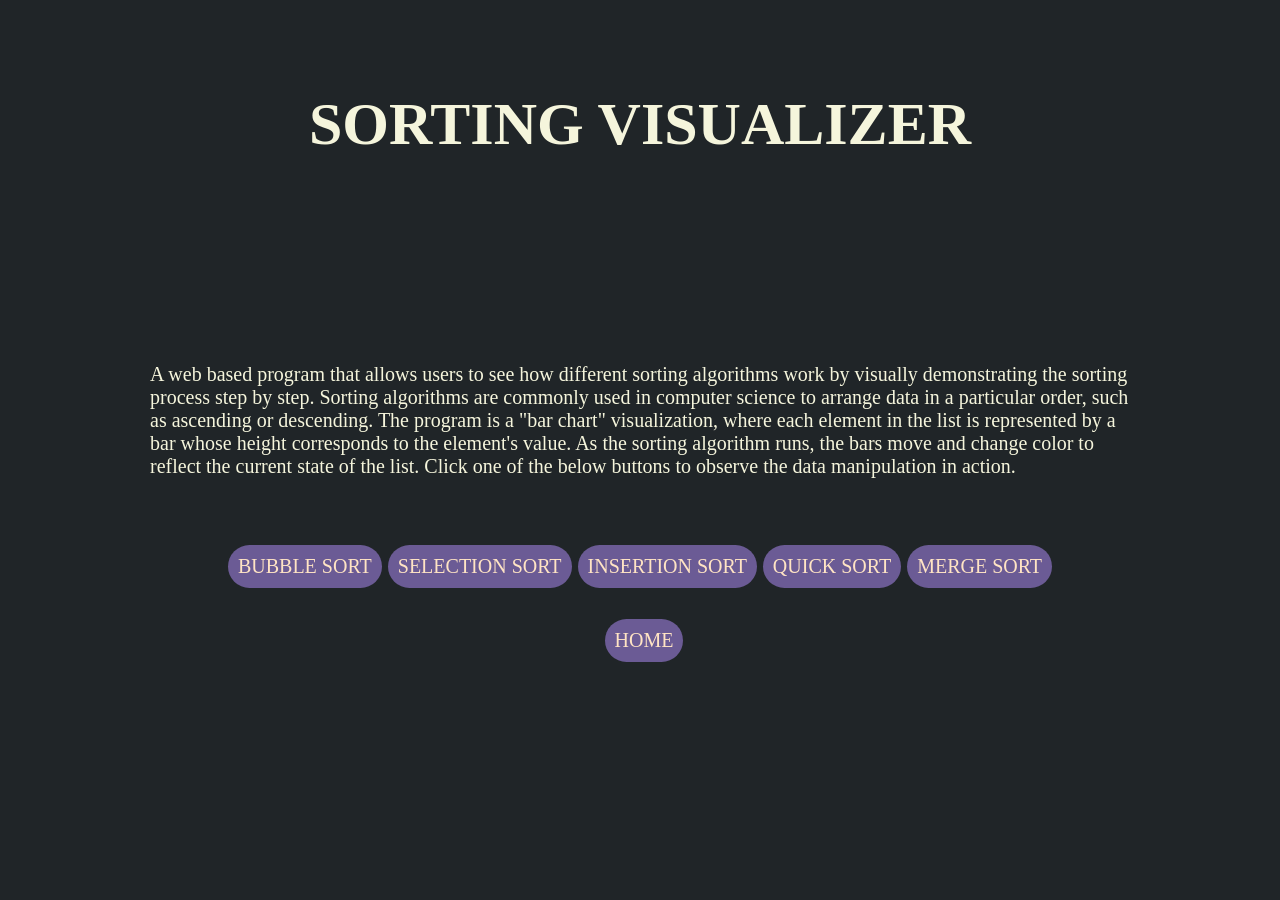
<file: sort/index.html>
<!DOCTYPE html>
<html lang="en">

<head>
    <meta charset="UTF-8">
    <meta http-equiv="X-UA-Compatible" content="IE=edge">
    <meta name="viewport" content="width=device-width, initial-scale=1.0">
    <link rel="stylesheet" href="style.css" />
    <title>DSAProject</title>
</head>

<body>
    <h2>SORTING VISUALIZER</h2>
    <br>
    <div>
        <div class="description">
            A web based program that allows users to see how different sorting algorithms work by visually demonstrating the sorting process step by step.
            Sorting algorithms are commonly used in computer science to arrange data in a particular order, such as ascending or descending.
            The program is a "bar chart" visualization, where each element in the list is represented by a bar whose height corresponds to the element's value. 
            As the sorting algorithm runs, the bars move and change color to reflect the current state of the list.
            Click one of the below buttons to observe the data manipulation in action.
        </div>
        <div class="select">
        <button class="btn" onclick="lead(1)">BUBBLE SORT</button>
        <button class="btn" onclick="lead(3)">SELECTION SORT</button>
        <button class="btn" onclick="lead(2)">INSERTION SORT</button>
        <button class="btn" onclick="lead(4)">QUICK SORT</button>
        <button class="btn" onclick="lead(5)">MERGE SORT</button>
        <!-- <button class="btn" onclick="lead(8)">SHELL SORT</button>
        <button class="btn" onclick="lead(6)">HEAP SORT</button>
        <button class="btn" onclick="lead(7)">RADIX SORT</button> -->
    </div>  
        <div class="home">
        <button class= "btn" onclick="lead(9)">HOME</button>
        </div>
    </div>

    <script src="script.js"></script>
</body>

</html>
</file>
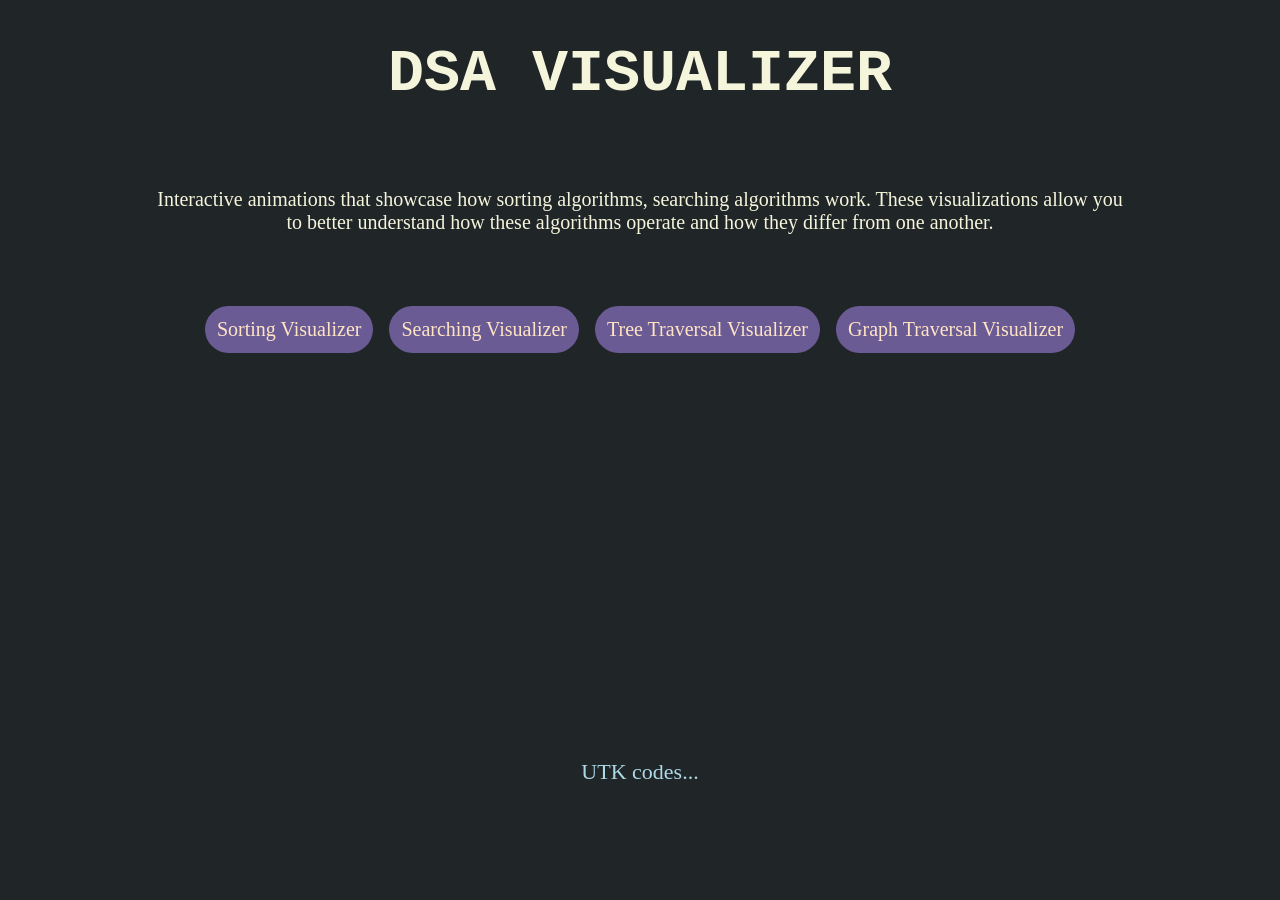
<file: main.html>
<!DOCTYPE html>
<html lang="en">
<head>
    <meta charset="UTF-8">
    <meta http-equiv="X-UA-Compatible" content="IE=edge">
    <meta name="viewport" content="width=device-width, initial-scale=1.0">
    <link rel="stylesheet" href="main.css">
    <title>DSAProject</title>
</head>
<body>
    <h1>DSA VISUALIZER</h1>

    <div class="description">
        Interactive animations that showcase how sorting algorithms, searching algorithms work. These visualizations allow you to better understand how these algorithms operate and how they differ from one another.
    </div>
    <div class="buttonclass">
        <a href="sort/index.html"><button class="button">Sorting Visualizer</button></a>
        <a href="search/searchIndex.html"><button class="button">Searching Visualizer</button></a>
        <a href="tree/treeIndex.html"><button class="button">Tree Traversal Visualizer</button></a>
        <a href="graph/graphIndex.html"><button class="button">Graph Traversal Visualizer</button></a>
        
    </div>
    <p>
        UTK codes...
    </p> 

</body>
</html>
</file>
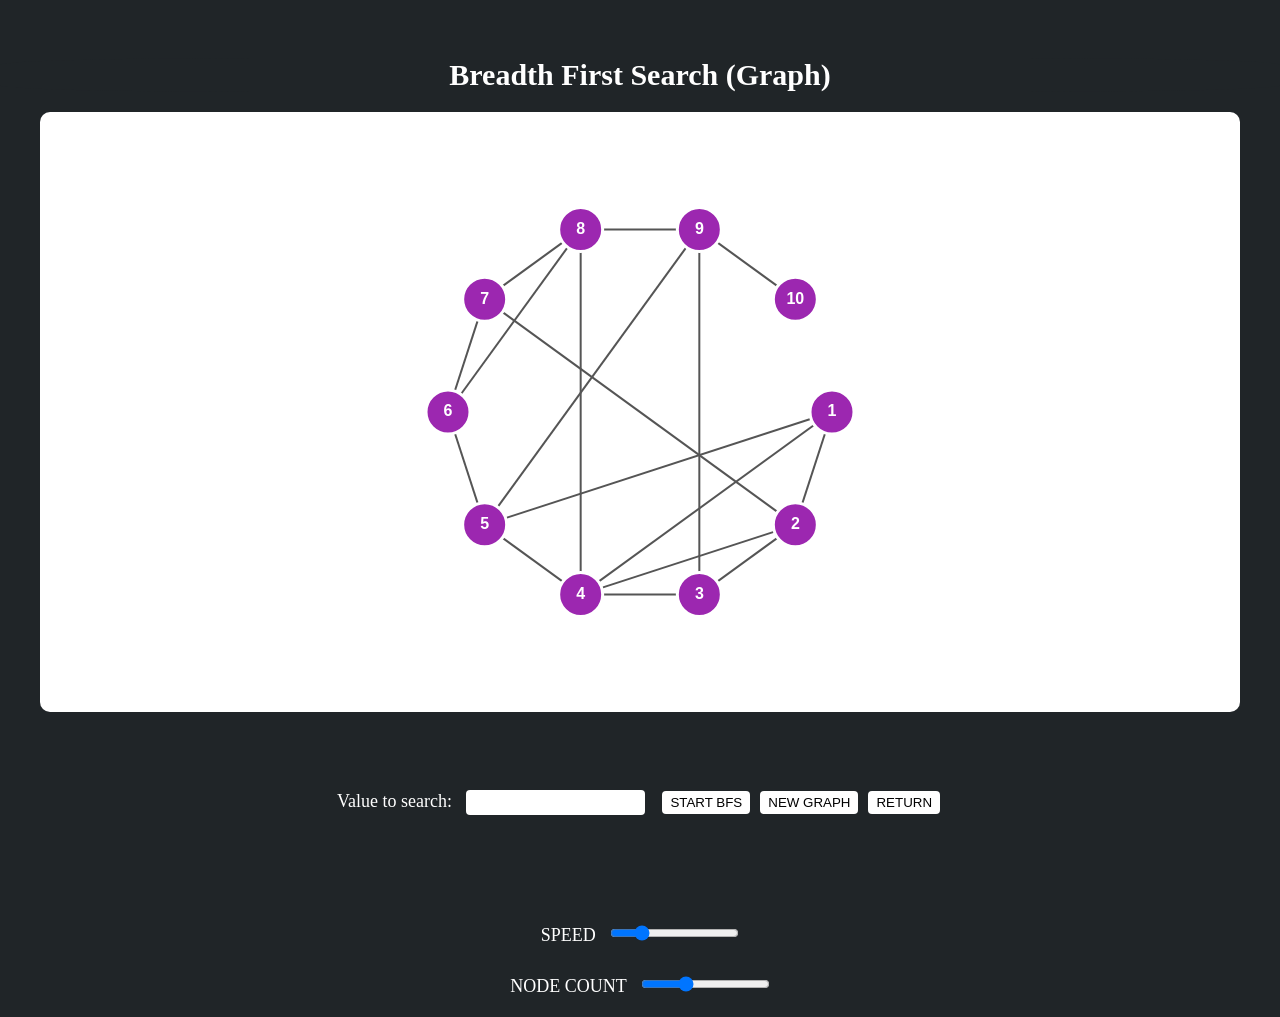
<file: graph/graphBfs.html>
<!DOCTYPE html>
<html lang="en">
<head>
  <meta charset="UTF-8">
  <meta http-equiv="X-UA-Compatible" content="IE=edge">
  <meta name="viewport" content="width=device-width, initial-scale=1.0">
  <title>BFS Graph Traversal</title>
  <link rel="stylesheet" href="style.css">
</head>
<body>
  <br/>
  <h1 class="header">Breadth First Search (Graph)</h1>

  <canvas id="graphCanvas"></canvas>

  <br/><br/>
  <div class="controls">
     <label for="searchValue">
      Value to search:
     </label>
     <input type="number" id="searchValue" name="searchValue" />
     <input type="button" id="search_btn" value="START BFS"/>
     <input type="button" id="new_graph_btn" value="NEW GRAPH"/>
     <button class="return" onclick="location.href = 'graphIndex.html'">RETURN</button>
     <br/><br/>
     <div id="output_text"></div>
     <div id="traversal_order"></div>
  </div>

  <div class="col" id="speed">
    <span>SPEED
        <input id="speed_input" type="range" min="100" max="2000" step="100" value="500">
    </span>
  </div>

  <div class="col" id="nodeCountControl">
    <span>NODE COUNT
      <input id="node_count" type="range" min="5" max="20" step="1" value="10">
  </span>
  </div>

  <script src="graphBfs.js"></script>
</body>
</html>
</file>
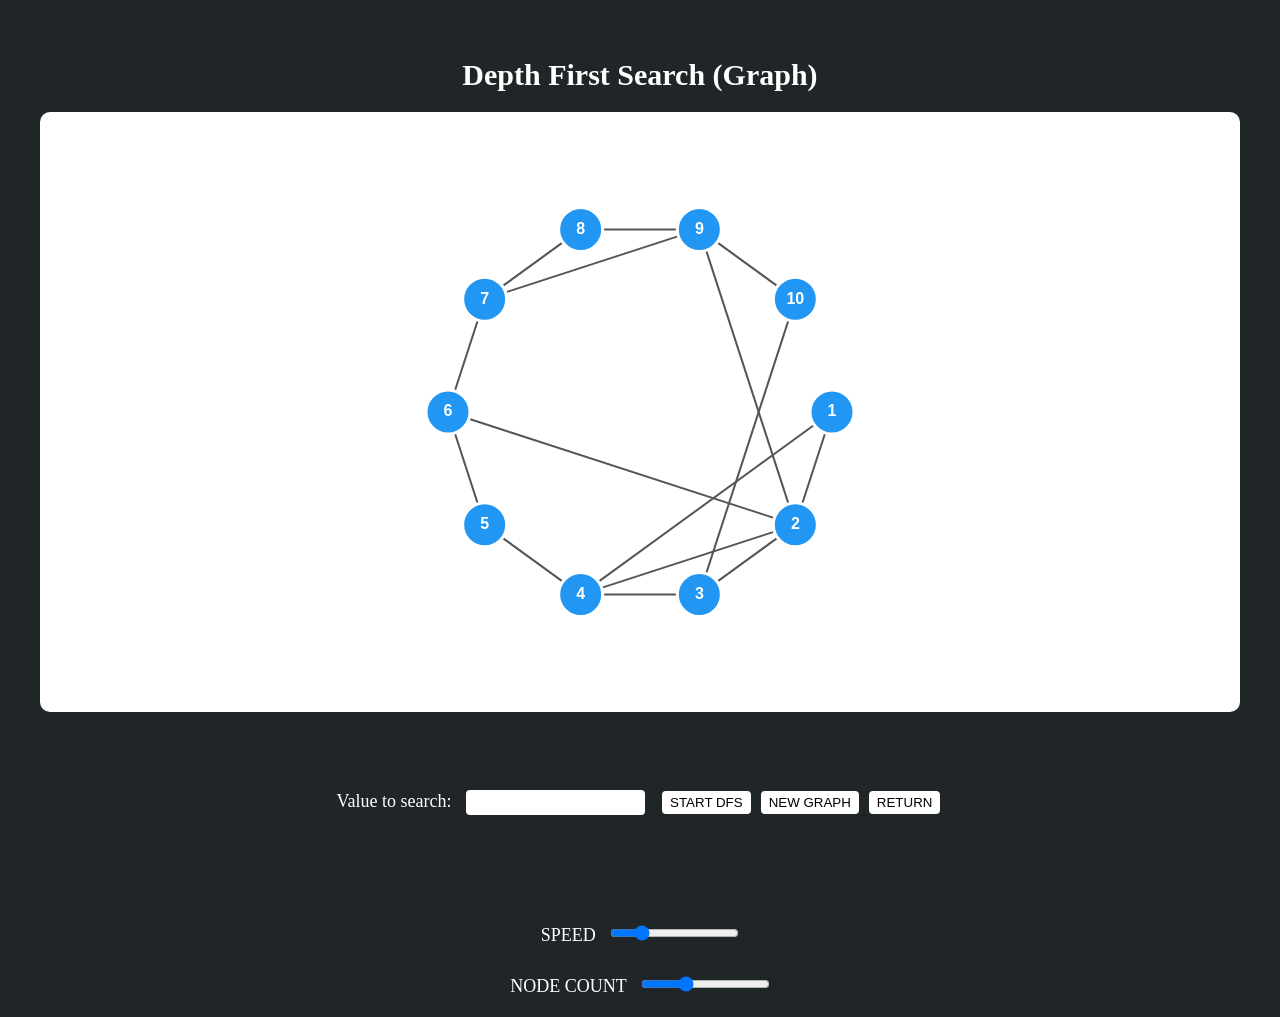
<file: graph/graphDfs.html>
<!DOCTYPE html>
<html lang="en">
<head>
  <meta charset="UTF-8">
  <meta http-equiv="X-UA-Compatible" content="IE=edge">
  <meta name="viewport" content="width=device-width, initial-scale=1.0">
  <title>DFS Graph Traversal</title>
  <link rel="stylesheet" href="style.css">
</head>
<body>
  <br/>
  <h1 class="header">Depth First Search (Graph)</h1>

  <canvas id="graphCanvas"></canvas>

  <br/><br/>
  <div class="controls">
     <label for="searchValue">
      Value to search:
     </label>
     <input type="number" id="searchValue" name="searchValue" />
     <input type="button" id="search_btn" value="START DFS"/>
     <input type="button" id="new_graph_btn" value="NEW GRAPH"/>
     <button class="return" onclick="location.href = 'graphIndex.html'">RETURN</button>
     <br/><br/>
     <div id="output_text"></div>
     <div id="traversal_order"></div>
  </div>

  <div class="col" id="speed">
    <span>SPEED
        <input id="speed_input" type="range" min="100" max="2000" step="100" value="500">
    </span>
  </div>

  <div class="col" id="nodeCountControl">
    <span>NODE COUNT
      <input id="node_count" type="range" min="5" max="20" step="1" value="10">
  </span>
  </div>

  <script src="graphDfs.js"></script>
</body>
</html>
</file>
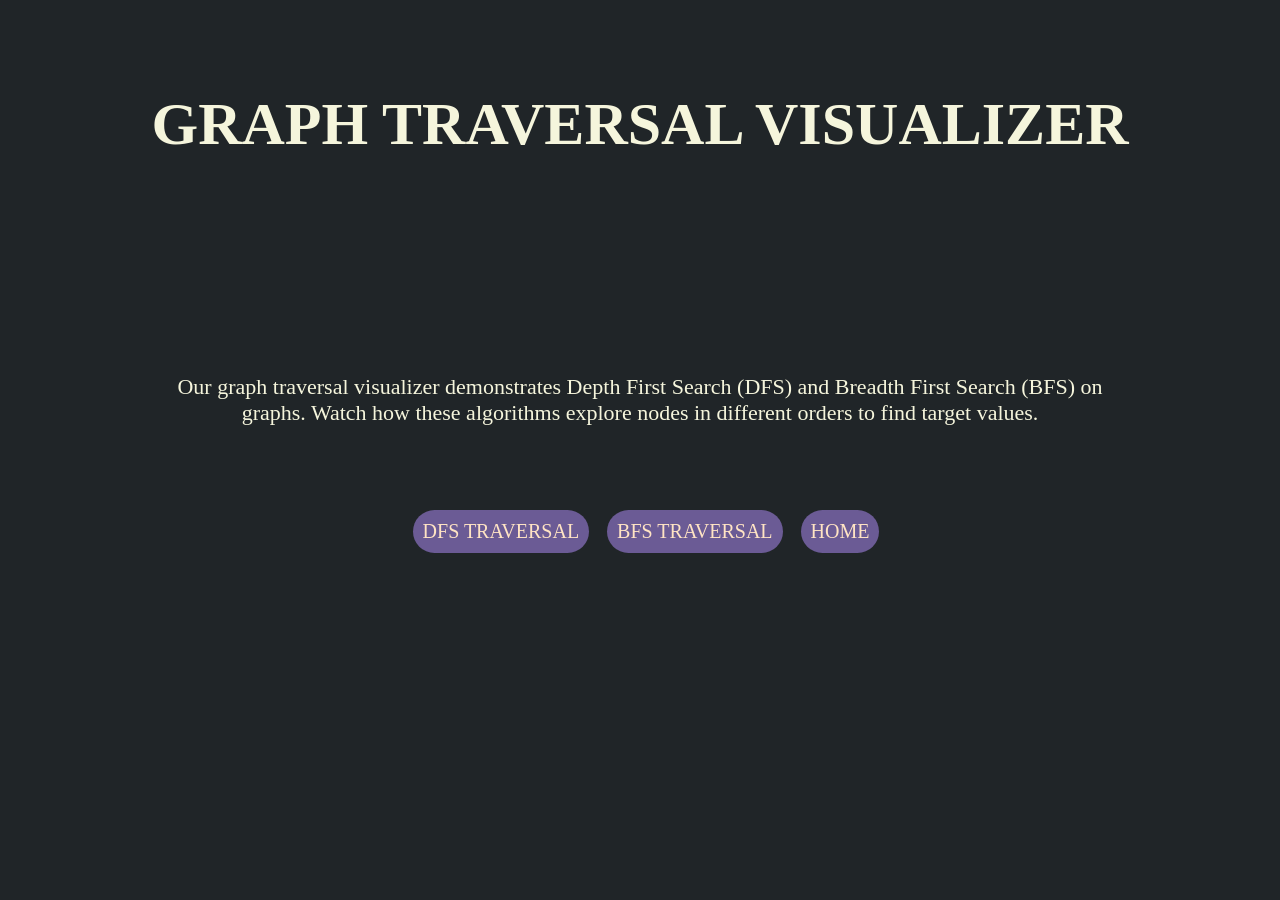
<file: graph/graphIndex.html>
<!DOCTYPE html>
<html lang="en">
<head>
    <meta charset="UTF-8">
    <meta http-equiv="X-UA-Compatible" content="IE=edge">
    <meta name="viewport" content="width=device-width, initial-scale=1.0">
    <link rel="stylesheet" href="index.css" />
    <title>Graph Traversal</title>
</head>
<body>
    <h2>GRAPH TRAVERSAL VISUALIZER</h2>
    <br>
    <div>
        <div class="description">
            <p> Our graph traversal visualizer demonstrates Depth First Search (DFS) and Breadth First Search (BFS) on graphs.
                Watch how these algorithms explore nodes in different orders to find target values.
            </p>
        </div>
        <div class="buttonclass">
            <button class="btn" onclick="lead(1)">DFS TRAVERSAL</button>
            <button class="btn" onclick="lead(2)">BFS TRAVERSAL</button>
            <button class="btn" onclick="lead(3)">   HOME   </button>
        </div>
    </div>

    <script src="graphScript.js"></script>
</body>
</html>
</file>
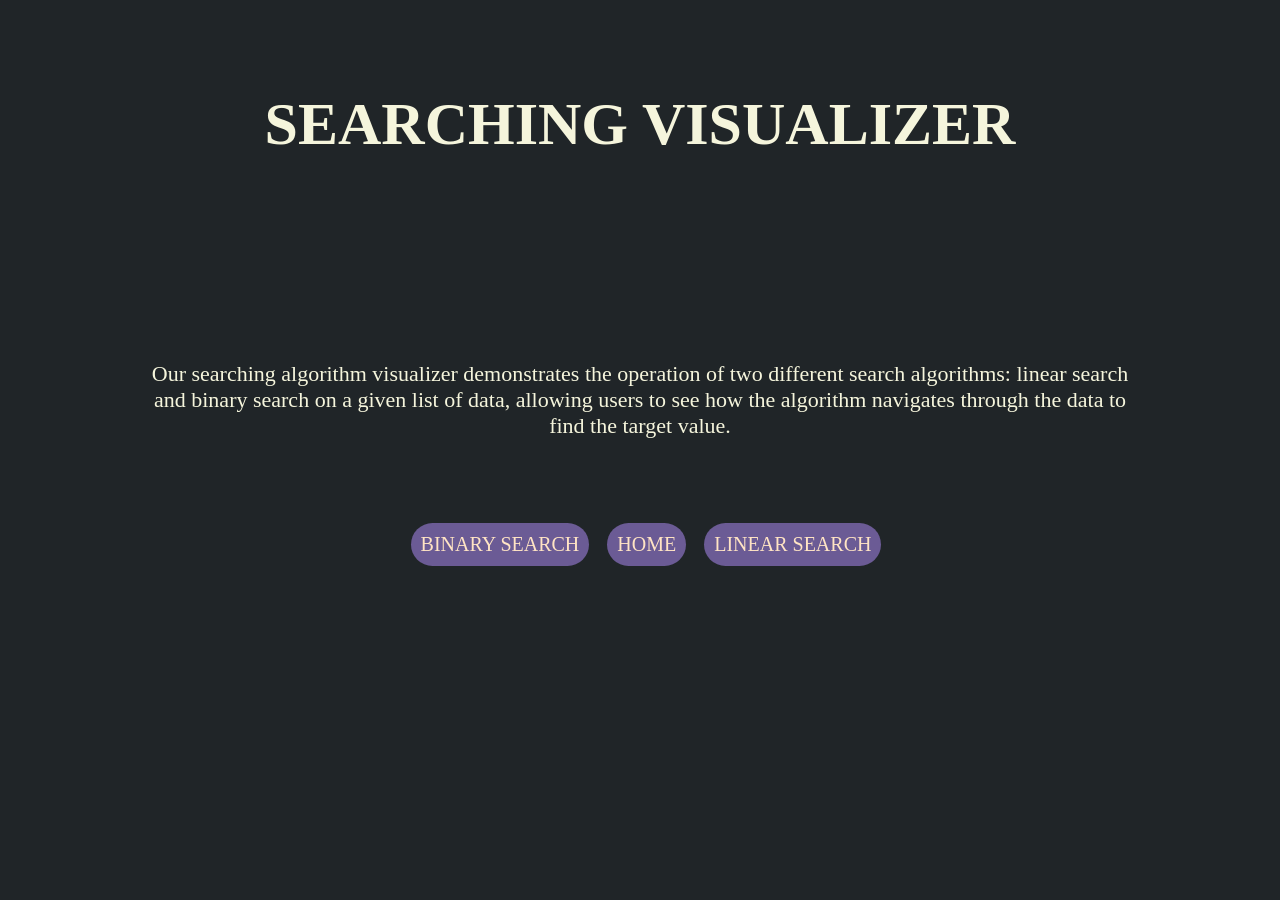
<file: search/searchIndex.html>
<!DOCTYPE html>
<html lang="en">

<head>
    <meta charset="UTF-8">
    <meta http-equiv="X-UA-Compatible" content="IE=edge">
    <meta name="viewport" content="width=device-width, initial-scale=1.0">
    <link rel="stylesheet" href="style.css" />
    <title>Search Algorithm</title>
</head>

<body>
    <h2>SEARCHING VISUALIZER</h2>
    <br>
    <div>
        <div class="description">
            <p> Our searching algorithm visualizer demonstrates the operation of two different search algorithms: linear search and binary search on a given list of data, allowing users to see how the algorithm navigates through the data to find the target value. 
            </p>
        </div>
        <div class="buttonclass">
            <button class="btn" onclick="lead(1)">BINARY SEARCH</button>
            <button class="btn" onclick="lead(3)">   HOME   </button>
            <button class="btn" onclick="lead(2)">LINEAR SEARCH</button>

        </div>
        
    </div>

    <script src="searchScript.js"></script>
</body>

</html>
</file>
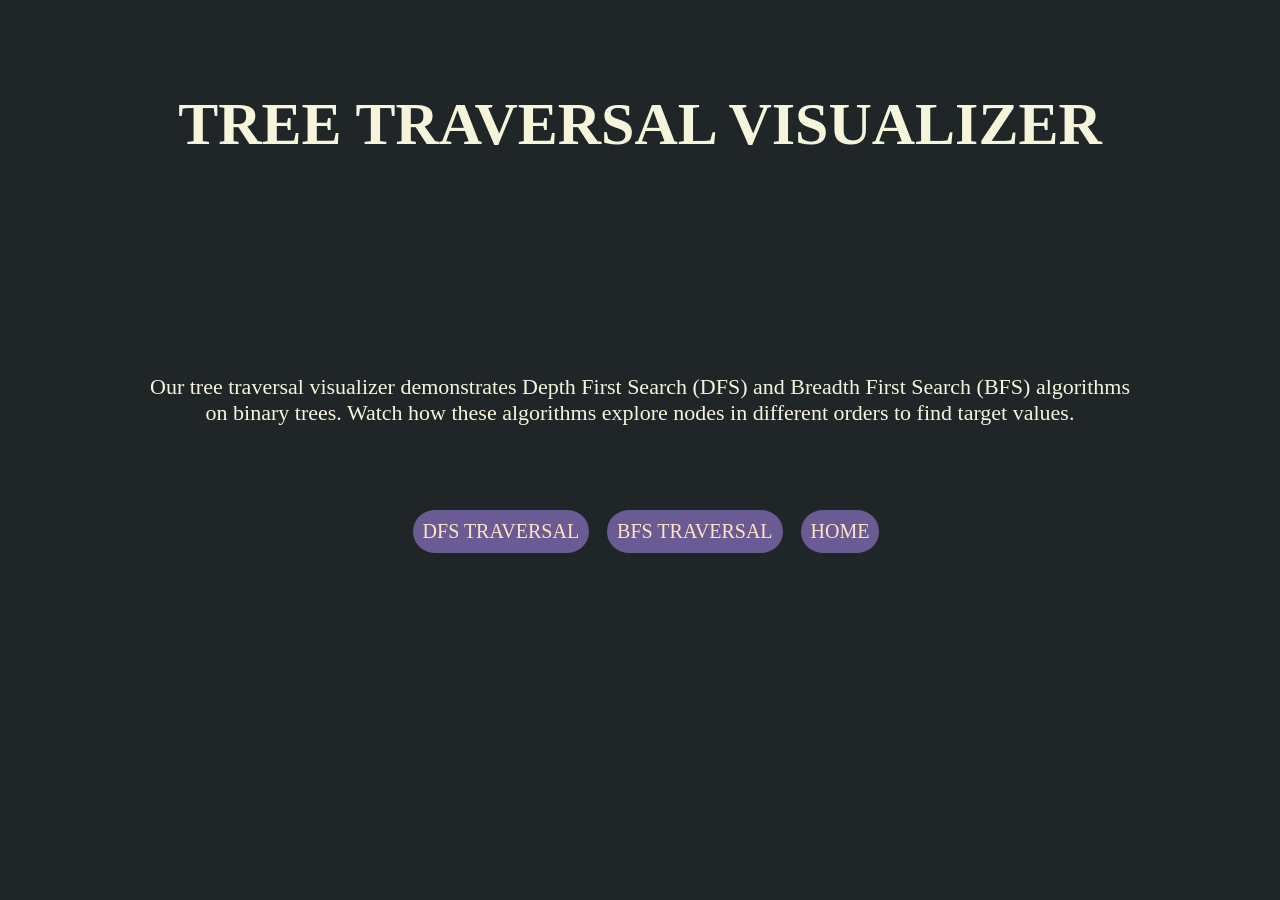
<file: tree/treeIndex.html>
<!DOCTYPE html>
<html lang="en">

<head>
    <meta charset="UTF-8">
    <meta http-equiv="X-UA-Compatible" content="IE=edge">
    <meta name="viewport" content="width=device-width, initial-scale=1.0">
    <link rel="stylesheet" href="style.css" />
    <title>Tree Traversal</title>
</head>

<body>
    <h2>TREE TRAVERSAL VISUALIZER</h2>
    <br>
    <div>
        <div class="description">
            <p> Our tree traversal visualizer demonstrates Depth First Search (DFS) and Breadth First Search (BFS) algorithms on binary trees. 
                Watch how these algorithms explore nodes in different orders to find target values. 
            </p>
        </div>
        <div class="buttonclass">
            <button class="btn" onclick="lead(1)">DFS TRAVERSAL</button>
            <button class="btn" onclick="lead(2)">BFS TRAVERSAL</button>
            <button class="btn" onclick="lead(3)">   HOME   </button>
        </div>
        
    </div>

    <script src="treeScript.js"></script>
</body>

</html>
</file>
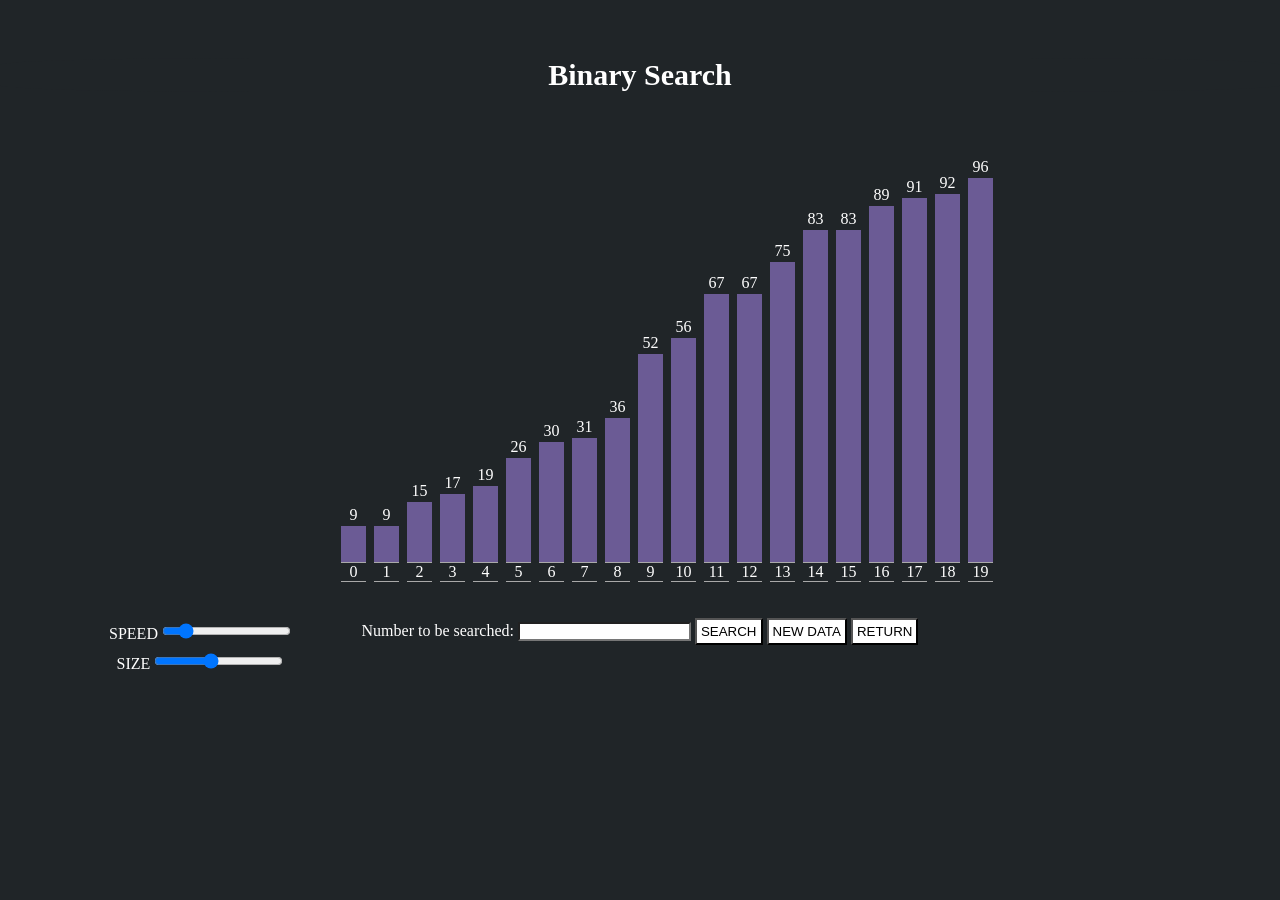
<file: search/binarySearch/binarySearch.html>
<!DOCTYPE html>
<html lang="en">
<head>
  <meta charset="UTF-8">
  <meta http-equiv="X-UA-Compatible" content="IE=edge">
  <meta name="viewport" content="width=device-width, initial-scale=1.0">
  <title>Binary Search</title>
  <link rel="stylesheet" href="style.css">
</head>
<body>
  <br/>
  <h1 class="header">Binary Search</h1>
  <div id="bar_container"></div>
  <div id="bar_pos_container"></div>
  <br/><br/>
  <div class="textClass" style="text-align:center">
     <label for="fname">
      Number to be searched:
     </label>
     <input type="text" id="inputedData" name="inputedData" />
     <input type="button" id="search_btn" value="SEARCH"/>
     <input type="button" id="new_array_btn" value="NEW DATA"/>
     <button class="return" onclick ="location.href = '../searchIndex.html'">RETURN</button>
     <br/><br/>
     <div type="textOut" id="output_text"></div>
     <div type="textOut" id="output_text2"></div>
     <div type="textOut" id="data_text"></div>
  </div>
  <div class="col" id="input">
    <span id="speed">SPEED
        <input id="speed_input" type="range" min="20" max="300" stepDown=10 value=60>
    </span>
  </div>
  <div class="col" id="Asize">
    <span id="size">SIZE
      <input id="array_size" type="range" min="5" max="40" step=1 value=20>
  </span>
  </div>
  <script src="binarySearch.js"></script>
</body>
</html>
</file>
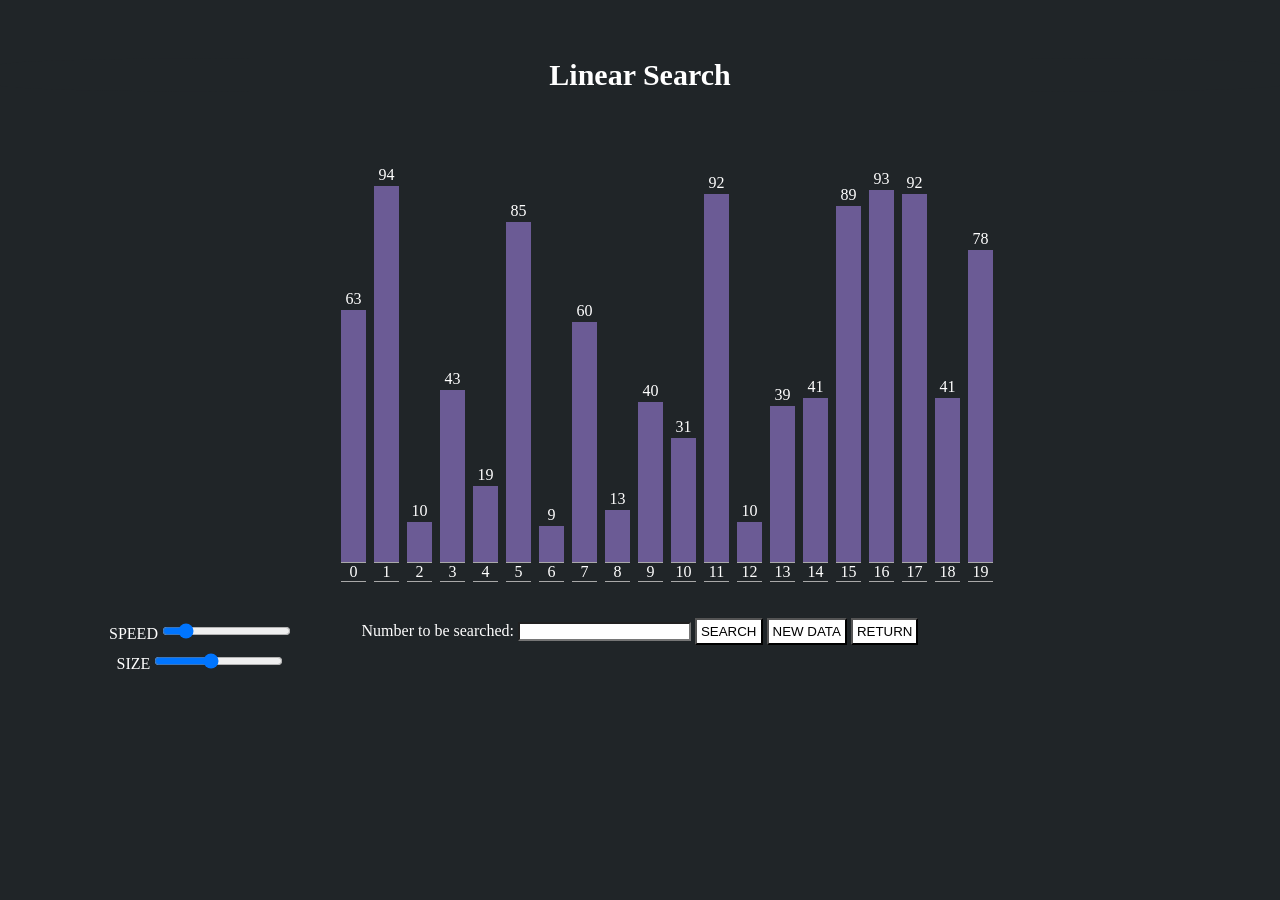
<file: search/linearSearch/linearSearch.html>
<!DOCTYPE html>
<html lang="en">
<head>
  <meta charset="UTF-8">
  <meta http-equiv="X-UA-Compatible" content="IE=edge">
  <meta name="viewport" content="width=device-width, initial-scale=1.0">
  <title>Linear Search</title>
  <link rel="stylesheet" href="style.css">
</head>
<body>
  <br/>
  <h1 class="header">Linear Search</h1>
  <div id="bar_container"></div>
  <div id="bar_pos_container"></div>
  <br/><br/>
  <div class="textClass" style="text-align:center">
     <label for="fname">
      Number to be searched:
     </label>
     <input type="text" id="inputedData" name="inputedData" />
     <input type="button" id="search_btn" value="SEARCH"/>
     <input type="button" id="new_array_btn" value="NEW DATA"/>
     <button class="return" onclick ="location.href = '../searchIndex.html'">RETURN</button>
     <br/><br/>
     <div type="textOut" id="output_text"></div>
     <div type="textOut" id="output_text2"></div>
     <div type="textOut" id="data_text"></div>
  </div>
  <div class="col" id="input">
    <span id="speed">SPEED
        <input id="speed_input" type="range" min="20" max="300" stepDown=10 value=60>
    </span>
  </div>
  <div class="col" id="Asize">
    <span id="size">SIZE
      <input id="array_size" type="range" min="5" max="40" step=1 value=20>
  </span>
  </div>
  <script src="linearSearch.js"></script>
</body>
</html>
</file>
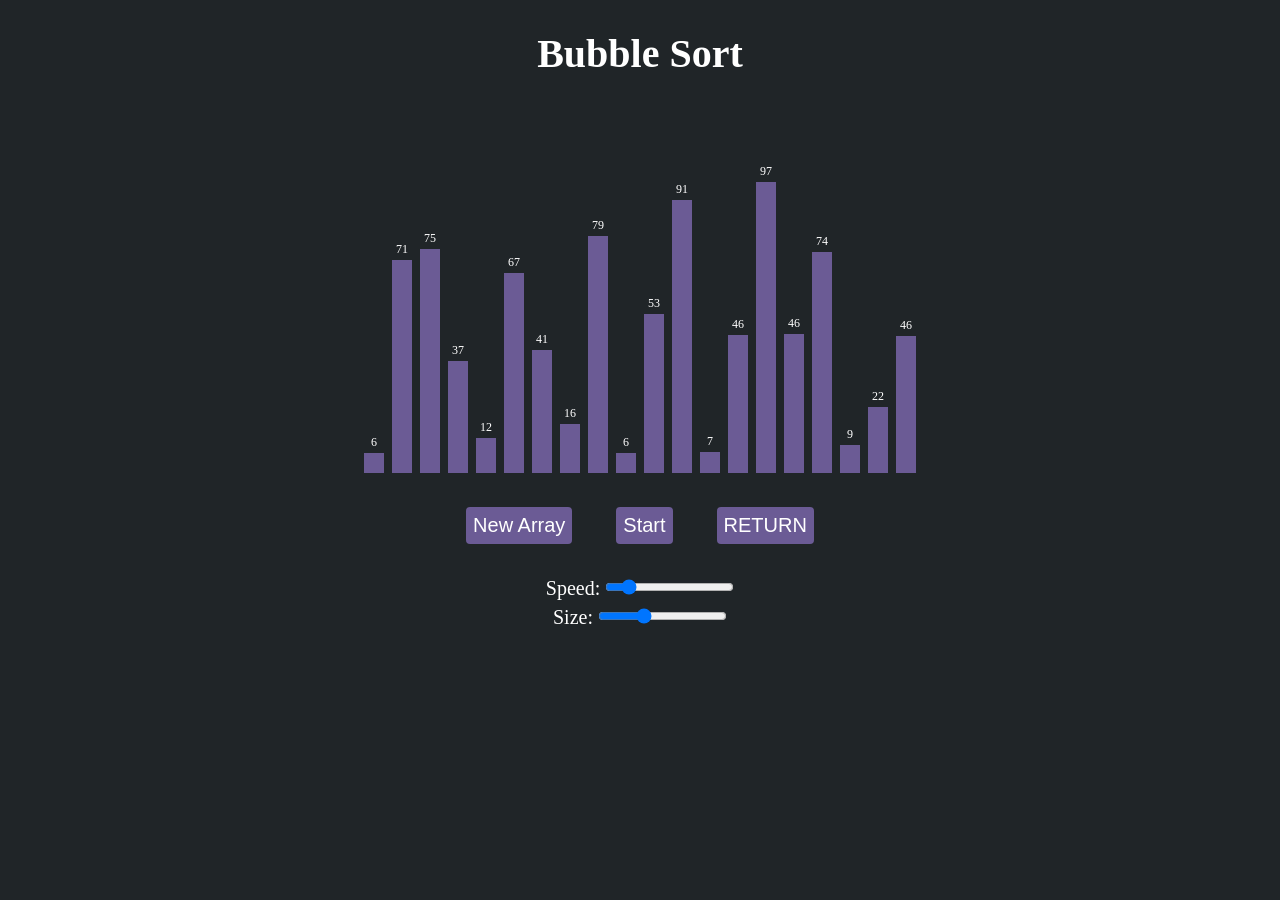
<file: sort/bubbleSort/bubble.html>
<!DOCTYPE html>
<html lang="en">
<head>
    <meta charset="UTF-8">
    <meta http-equiv="X-UA-Compatible" content="IE=edge">
    <meta name="viewport" content="width=device-width, initial-scale=1.0">
    <title>Bubble Sort</title>
    <link rel="stylesheet" href="style.css">
</head>
<body>
    
    <h1>Bubble Sort</h1>
    
    <div id="container1"></div>
    
    <div>
        <button class="button" onclick="initialize()">New Array</button>
        <button class="button" onclick="play()">Start</button>
        <button class="button" onclick ="location.href = '../index.html'">RETURN</button>
    </div>
    <div id="speed-menu" class="menu">
        <label for="speed-slider">Speed:</label>
        <input id="speed_input" type="range" min="20" max="300" stepDown=10 value=60>
      </div>
      
      <div id="size-menu" class="menu">
        <label for="size-slider">Size:</label>
        <input type="range" id="size-slider" min="5" max="50" step=1 value=20>
      </div>
      

    <script src="bubble.js"></script>
</body>
</html>
</file>
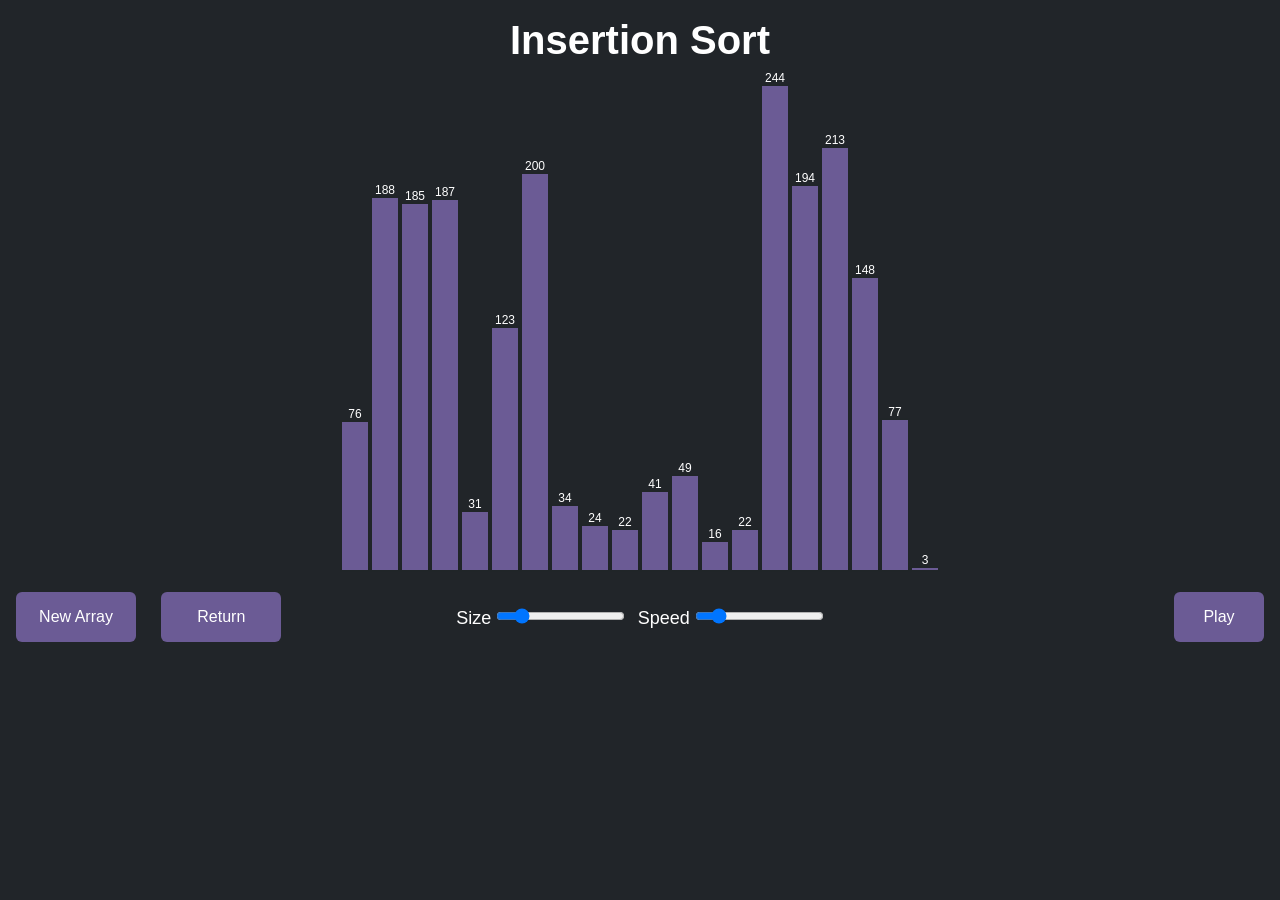
<file: sort/insertionSort/insertion.html>
<!DOCTYPE html>
<html lang="en">
<head>
    <meta charset="UTF-8">
    <meta http-equiv="X-UA-Compatible" content="IE=edge">
    <meta name="viewport" content="width=device-width, initial-scale=1.0">
    <title>Insertion Sort</title>
    <link href="https://cdn.jsdelivr.net/npm/bootstrap@5.0.0-beta2/dist/css/bootstrap.min.css" rel="stylesheet" integrity="sha384-BmbxuPwQa2lc/FVzBcNJ7UAyJxM6wuqIj61tLrc4wSX0szH/Ev+nYRRuWlolflfl" crossorigin="anonymous">
    <link rel="stylesheet" href="./insertion.css">
    <link rel="stylesheet" href="./insertion.css">
</head>
<body class="p-3 mb-2 bg-dark text-white">
    <h1 align="center">Insertion Sort</h1>

    <div id="bars" class="flex-container"></div>

    <div class="controls-bottom">
        <div class="row">
            <div class="col gap-2 d-sm-flex" id="newArray">
                <button type="button" class="btn btn-primary btn-light newArray" style="width: 120px;">New Array</button>
            </div>
            <div class="col gap-2 d-sm-flex" id="home">
                <button type="button" class="btn btn-primary btn-light home" style="width: 120px;">Return</button>
            </div>
            <div class="col" id="input">
                <span id="size">Size
                    <input id="arr_sz" type="range" min="5" max="100" step=1 value=20>
                </span>
                <span id="speed">Speed
                    <input id="speed_input" type="range" min="20" max="300" stepDown=10 value=60>
                </span>
            </div>
            <div class="col gap-2 d-sm-flex justify-content-end">
                <button type="button" class="btn btn-primary btn-light insertionSort">Play</button>
            </div>
        </div>
    </div>
<!-- bar class will be added here on generation of new array -->
    <script src="https://cdn.jsdelivr.net/npm/bootstrap@5.0.0-beta2/dist/js/bootstrap.bundle.min.js" integrity="sha384-b5kHyXgcpbZJO/tY9Ul7kGkf1S0CWuKcCD38l8YkeH8z8QjE0GmW1gYU5S9FOnJ0" crossorigin="anonymous"></script>
    <script src="./basics.js"></script>
    <script src="./insertion.js"></script>
</body>
</html>
</file>
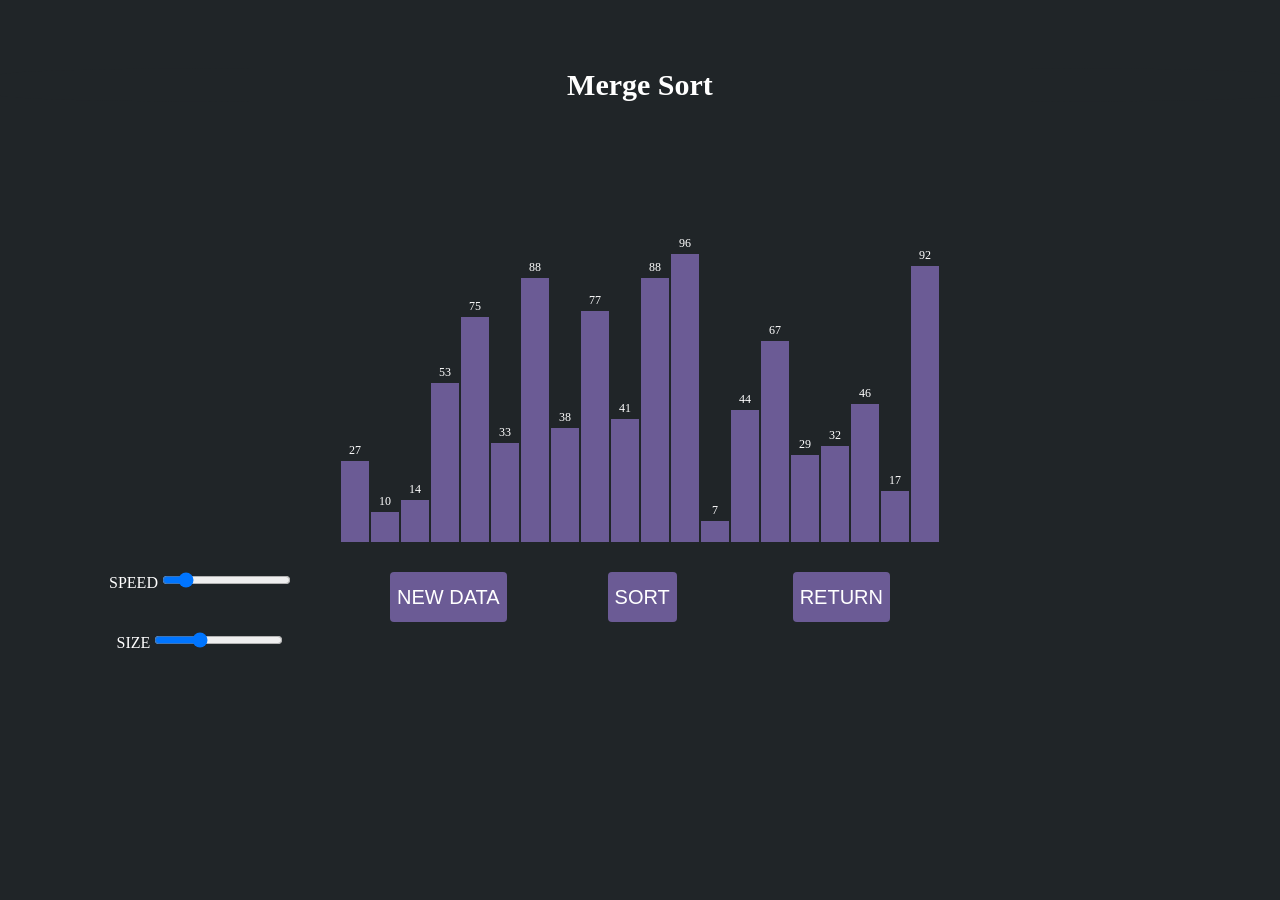
<file: sort/mergeSort/merge.html>
<!DOCTYPE html>
<html lang="en">
<head>
  <meta charset="UTF-8">
  <meta http-equiv="X-UA-Compatible" content="IE=edge">
  <meta name="viewport" content="width=device-width, initial-scale=1.0">
  <title>Merge Sort</title>
    <link rel="stylesheet" href="style.css">
</head>
<body>
  <br/>
  <h1 class="header">Merge Sort</h1>
  <div id="bar_container"></div>
  <div class="button_container">
    <button id="new_array">NEW DATA</button>
    <button id="sort_btn">SORT</button>
    <button class = "return" onclick ="location.href = '../index.html'">RETURN</button>
  </div>
  <div class="col" id="input">
    <span id="speed">SPEED
        <input id="speed_input" type="range" min="20" max="300" stepDown=10 value=60>
    </span>
</div>
  <div class="col" id="Asize">
    <span id="size">SIZE
      <input id="array_size" type="range" min="5" max="50" step=1 value=20>
  </span>
  </div>
  <script src="mergeSort.js"></script>
</body>
</html>
</file>
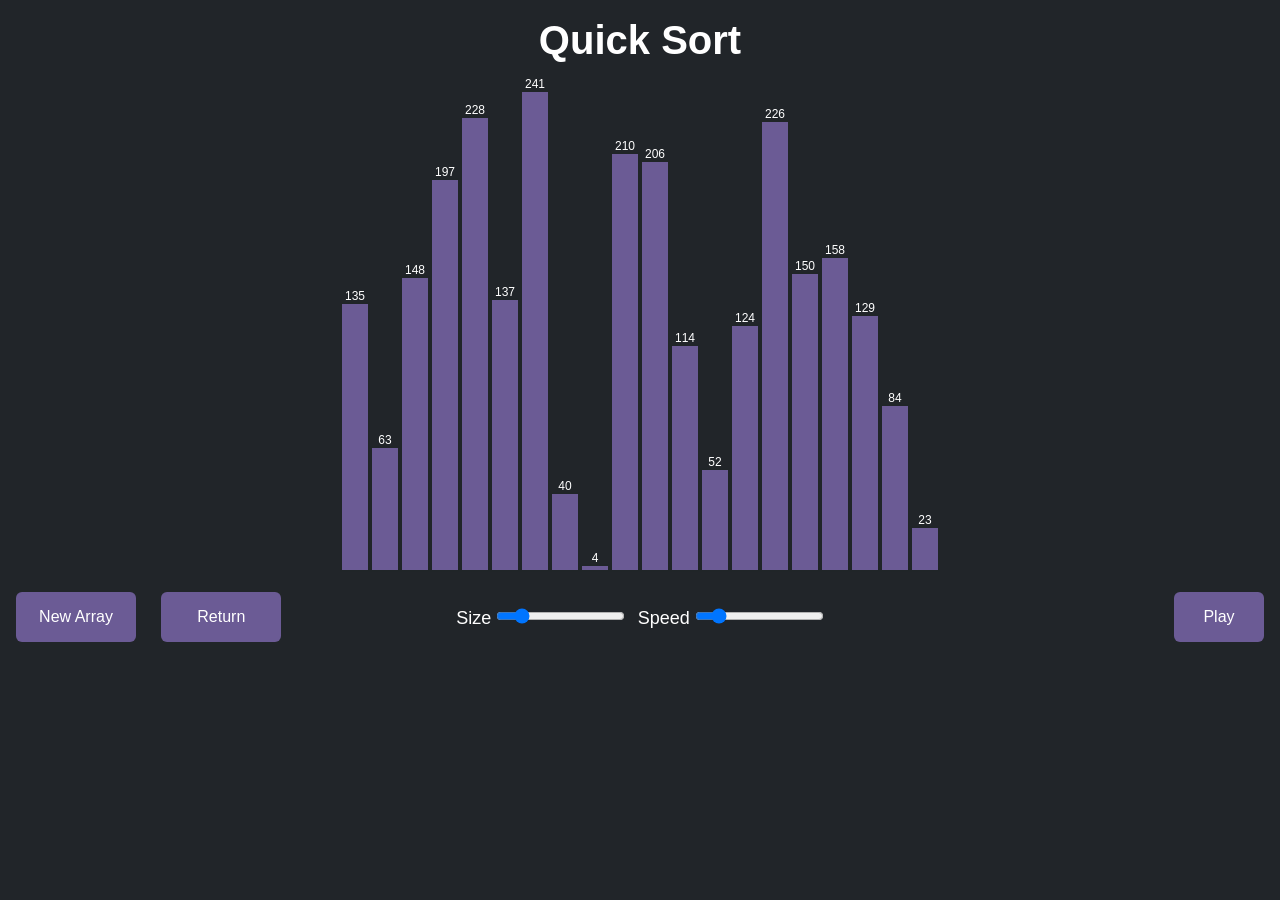
<file: sort/quickSort/quick.html>
<!DOCTYPE html>
<html lang="en">
<head>
    <meta charset="UTF-8">
    <meta http-equiv="X-UA-Compatible" content="IE=edge">
    <meta name="viewport" content="width=device-width, initial-scale=1.0">
    <title>Quick Sort</title>
    <link href="https://cdn.jsdelivr.net/npm/bootstrap@5.0.0-beta2/dist/css/bootstrap.min.css" rel="stylesheet" integrity="sha384-BmbxuPwQa2lc/FVzBcNJ7UAyJxM6wuqIj61tLrc4wSX0szH/Ev+nYRRuWlolflfl" crossorigin="anonymous">
    <link rel="stylesheet" href="./quick.css">
    <link rel="stylesheet" href="./quick.css">
</head>
<body class="p-3 mb-2 bg-dark text-white">
    <h1 align="center">Quick Sort</h1>

    <div id="bars" class="flex-container"></div>

    <div class="controls-bottom">
        <div class="row">
            <div class="col" id="newArray">
                <button type="button" class="btn btn-primary btn-light newArray" style="width: 120px;">New Array</button>
            </div>
            <div class="col gap-2 d-sm-flex" id="home">
                <button type="button" class="btn btn-primary btn-light home" style="width: 120px;">Return</button>
            </div>
            <div class="col" id="input">
                <span id="size">Size
                    <input id="arr_sz" type="range" min="5" max="100" step=1 value=20>
                </span>
                <span id="speed">Speed
                    <input id="speed_input" type="range" min="20" max="300" stepDown=10 value=60>
                </span>
            </div>
            <div class="col gap-2 d-sm-flex justify-content-end">
                <button type="button" class="btn btn-primary btn-light quickSort">Play</button>
            </div>
        </div>
    </div>
<!-- bar class will be added here on generation of new array -->
    <script src="https://cdn.jsdelivr.net/npm/bootstrap@5.0.0-beta2/dist/js/bootstrap.bundle.min.js" integrity="sha384-b5kHyXgcpbZJO/tY9Ul7kGkf1S0CWuKcCD38l8YkeH8z8QjE0GmW1gYU5S9FOnJ0" crossorigin="anonymous"></script>
    <script src="./basics.js"></script>
    <script src="./quick.js"></script>
</body>
</html>
</file>
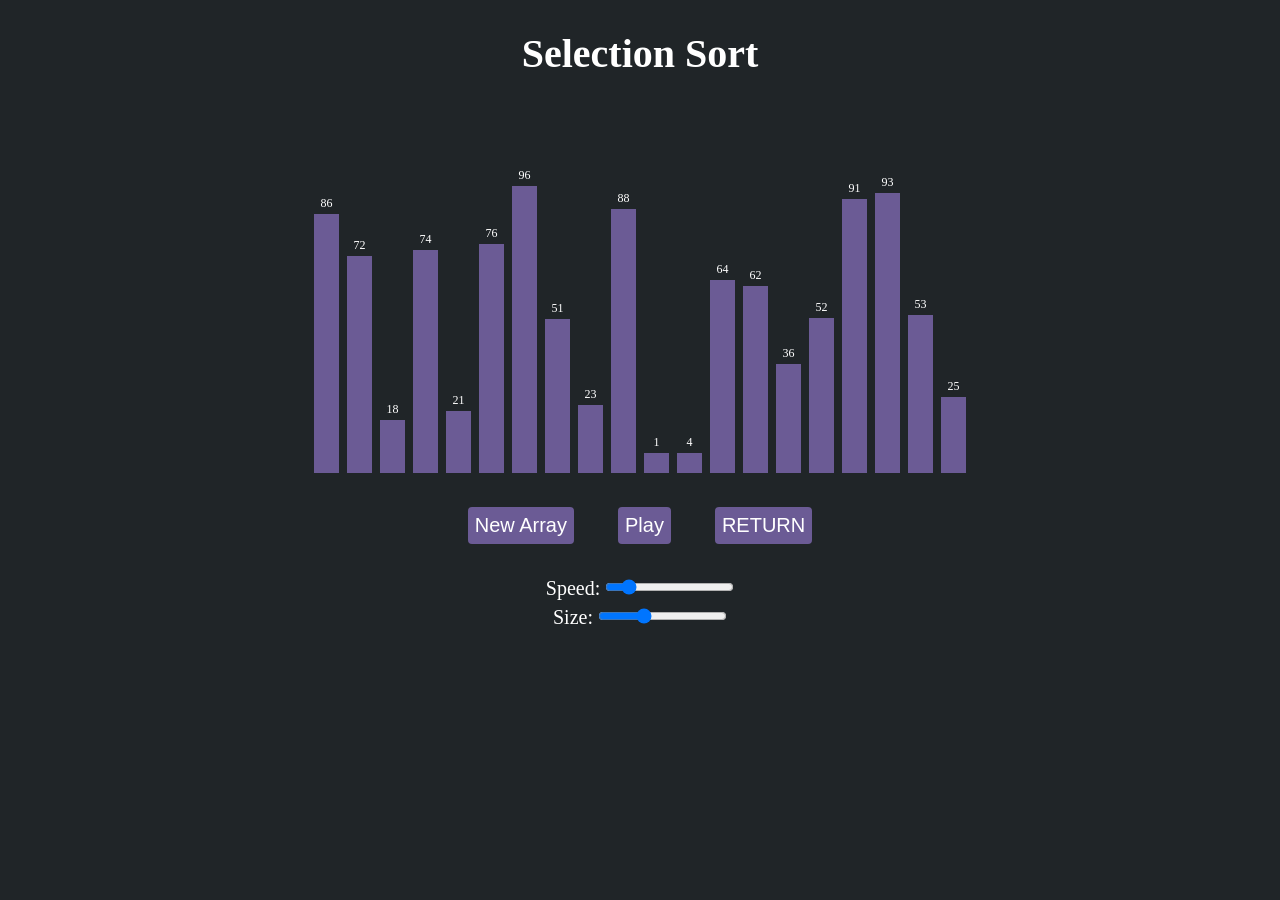
<file: sort/selectionSort/selection.html>
<!DOCTYPE html>
<html lang="en">
<head>
    <meta charset="UTF-8">
    <meta http-equiv="X-UA-Compatible" content="IE=edge">
    <meta name="viewport" content="width=device-width, initial-scale=1.0">
    <title>Selection Sort</title>
    <link rel="stylesheet" href="style.css">
</head>
<body>
    
    <h1>Selection Sort</h1>
    <div id="container1"></div>
    
    <div>
        <button class="button" onclick="initialize()">New Array</button>
        <button class="button" onclick="play()">Play</button>
        <button class="button" onclick ="location.href = '../index.html'">RETURN</button>
    </div>
    <div id="speed-menu" class="menu">
        <label for="speed-slider">Speed:</label>
        <input id="speed_input" type="range" min="20" max="300" stepDown=10 value=60>
      </div>
      
    <div id="size-menu" class="menu">
        <label for="size-slider">Size:</label>
        <input type="range" id="size-slider" min="5" max="50" step=1 value=20>
      </div>
    <script src="selection.js"></script>
</body>
</html>
</file>
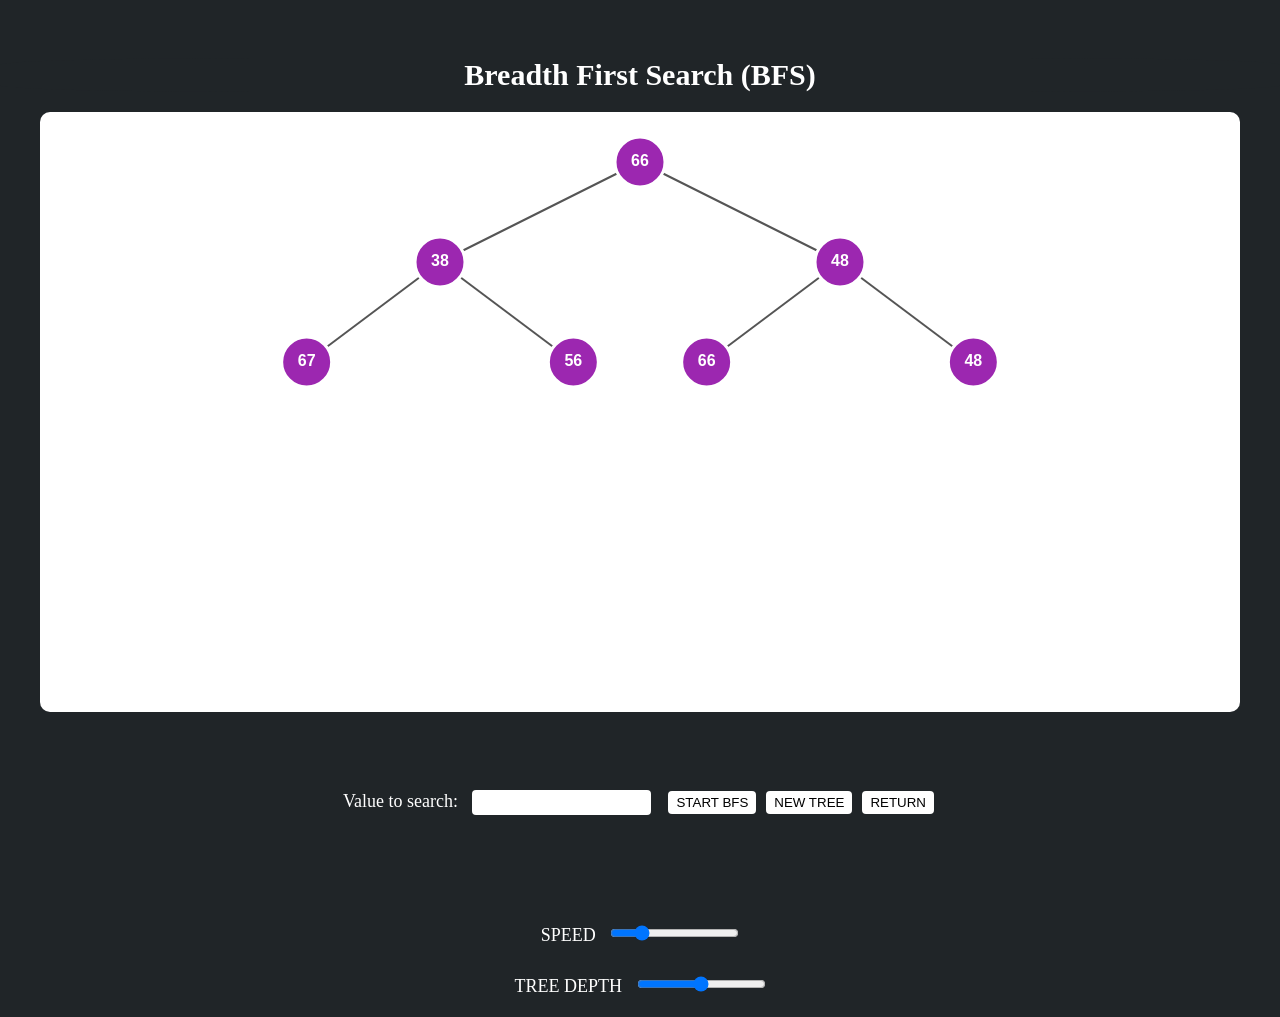
<file: tree/bfs/bfs.html>
<!DOCTYPE html>
<html lang="en">
<head>
  <meta charset="UTF-8">
  <meta http-equiv="X-UA-Compatible" content="IE=edge">
  <meta name="viewport" content="width=device-width, initial-scale=1.0">
  <title>BFS Tree Traversal</title>
  <link rel="stylesheet" href="style.css">
</head>
<body>
  <br/>
  <h1 class="header">Breadth First Search (BFS)</h1>
  
  <canvas id="treeCanvas"></canvas>
  
  <br/><br/>
  <div class="controls">
     <label for="searchValue">
      Value to search:
     </label>
     <input type="number" id="searchValue" name="searchValue" />
     <input type="button" id="search_btn" value="START BFS"/>
     <input type="button" id="new_tree_btn" value="NEW TREE"/>
     <button class="return" onclick="location.href = '../treeIndex.html'">RETURN</button>
     <br/><br/>
     <div id="output_text"></div>
     <div id="traversal_order"></div>
  </div>
  
  <div class="col" id="speed">
    <span>SPEED
        <input id="speed_input" type="range" min="100" max="2000" step="100" value="500">
    </span>
  </div>
  
  <div class="col" id="depthControl">
    <span>TREE DEPTH
      <input id="tree_depth" type="range" min="2" max="4" step="1" value="3">
  </span>
  </div>
  
  <script src="bfs.js"></script>
</body>
</html>
</file>
<file: sort/style.css>
*{
    font-family: Cambria, Cochin, Georgia, Times, 'Times New Roman', serif;
    font-size: 20px;
    margin: 0;
    padding: 0;
    text-decoration: none;
    box-sizing: border-box;
    background-color:#202528;
}
h3{
    text-align: center;
    margin-top: 30px;
    font-size: 40px;
    color:beige;
}

h2{
    position: absolute;
    padding: 10 10px;
    top : 10%;
    font-size: 60px;
    color:beige;
    cursor: pointer;
    margin-top: 0px;
    margin-bottom: 20px;
}

body {
    display:flex;
    align-items: center;
    justify-content: center;
    height: 100vh;
       }

.btn {
    display:inline-flex;
    padding: 10px;
    border: none;
    border-radius: 40px;
    margin: 3px;
    cursor: pointer;
    font-size: 20px;
    color:bisque;
    background-color: #6b5b95;
    border-color: #202528;
    justify-content: center;
    transition: background-color 0.3s;
}

.btn:hover{
    background-color: cadetblue;
    color: black;
}

.btn:active{
    opacity:0.6;
}

h2:hover,p:hover{
    color:cadetblue;
}

.home{
    display:flex;
    margin-top: 2%;
    margin-left: 47%;
}

.select{
    display:flex;
    justify-content: center;
    align-items: center;
    margin-top: 2%;
}

.description{
    margin-left: 150px;
    margin-right: 150px;
    margin-top: 10%;
    margin-bottom: 5%;
    font-size: 20px;
    color: beige;
    align-items: center;
}
</file>
<file: main.css>
*{
    font-family: Cambria, Cochin, Georgia, Times, 'Times New Roman', serif;
    margin: 0;
    padding: 0;
    text-decoration: none;
    box-sizing: border-box;
    background-color:#202528;
}
h1{
    text-align: center;
    font-size: 60px;
    color:beige;
    margin-bottom: 80px;
    font-family:'Courier New', Courier, monospace;
    margin-top: 40px;
}

h2{
    text-align: center;
    margin-top: 10px;
    font-size: 40px;
    color:beige;
}
.buttonclass{
    margin-top: 5%;
    display: flex;
    align-items: center;
    justify-content: center;
}
button {
    padding: 12px;
    border: none;
    border-radius: 40px;
    cursor: pointer;
    margin: 8px;
    font-size: 20px;
    color:bisque;
    background-color: #6b5b95;
    border-color: #202528;
    transition: background-color 0.3s;
}
.button:hover{
    background-color: cadetblue;
    color: black;
}

.description{
    font-size: 20px;
    color: beige;
    margin: 10px 150px; /*tb-lr*/
    text-align: center;
}
p{
    bottom: 5%;
    position: absolute;
    text-align: center;
    left: 50%;
    transform: translateX(-50%);
    color: lightblue;
    font-size: 22px;
    cursor: pointer;
    margin-bottom: 70px;
}

h2:hover,p:hover,h1:hover{
    color:cadetblue;
    cursor:pointer;
}
</file>
<file: graph/style.css>
*{
  margin: 0px;
  padding:0px;
  box-sizing: border-box;
  background-color:#202528;
}

.header{
  font-size: 30px;
  text-align: center;
  margin-top: 40px;
}

h1{
  font-family: Cambria, Cochin, Georgia, Times, 'Times New Roman', serif;
  border-radius: 20%;
  font-weight: 900;
  font-stretch: ultra-expanded;
  color: #fff;
}

#graphCanvas{
  display: block;
  margin: 20px auto;
  background: #fff;
  border-radius: 10px;
}

.controls{
  text-align: center;
  margin-top: 20px;
}

.controls label{
  color: #fff;
  font-size: 18px;
  margin-right: 10px;
}

.controls input[type="number"] {
  background-color: #fff;
  color: #000;
  padding: 5px;
  border-radius: 4px;
  border: none;
  margin-right: 10px;
}

.controls input[type="button"], .controls .return {
  background-color:#fff;
  color: #000;
  padding: 4px 8px;
  cursor: pointer;
  border: none;
  border-radius: 4px;
  margin: 3px;
}

.controls input[type="button"]:hover, .controls .return:hover {
  background-color:#6b5b95;
  color:#fff;
}

.controls input[type="button"]:active, .controls .return:active {
  opacity: 0.6;
}

#output_text, #traversal_order {
  color: aquamarine;
  margin-top: 10px;
  font-size: 18px;
  min-height: 25px;
}

#traversal_order {
  color: #fff;
  font-size: 16px;
  margin-top: 10px;
  padding: 10px;
}

.col {
  display: flex;
  padding: 10px;
  justify-content: center;
  width: 400px;
  margin: 10px auto;
}

.col span {
  color: #fff;
  font-size: 18px;
}

.col input[type="range"] {
  margin-left: 10px;
}

.col input[type="range"]::-webkit-slider-thumb {
  -webkit-appearance: none;
  appearance: none;
  width: 15px;
  height: 15px;
  border-radius: 50%;
  background: #6b5b95;
  cursor: pointer;
}

.col input[type="range"]::-moz-range-thumb {
  width: 15px;
  height: 15px;
  border-radius: 50%;
  background: #6b5b95;
  cursor: pointer;
}
</file>
<file: graph/index.css>
*{
    font-family: Cambria, Cochin, Georgia, Times, 'Times New Roman', serif;
    font-size: 20px;
    margin: 0;
    padding: 0;
    text-decoration: none;
    box-sizing: border-box;
    background-color:#202528;
}

h2{
    position: absolute;
    padding: 10 10px;
    top : 10%;
    font-size: 60px;
    color:beige;
    cursor: pointer;
}

.description{
    margin-top: 30px;
    color: beige;
    text-align: center;
    justify-content: center;
}

p{
    text-align: center;
    font-size: 22px;
    margin: 30px 150px;
}

h3{
    text-align: center;
    margin-bottom: 40px;
    font-size: 40px;
    color:beige;
    cursor:pointer;
}

body {
    display:flex;
    align-items: center;
    justify-content: center;
    height: 100vh;
}

.buttonclass{
   margin-top: 5%;
   display: flex;
   align-items: center;
   justify-content: center;
}

button {
    padding: 10px;
    border: none;
    border-radius: 40px;
    margin: 3px;
    margin-top: 20px;
    margin-left:15px;
    cursor: pointer;
    font-size: 20px;
    color:bisque;
    background-color: #6b5b95;
    border-color: #202528;
    transition: background-color 0.3s;
}

.btn:hover{
    background-color: cadetblue;
    color: black;
}

.btn:active{
    opacity:0.6;
}

h2:hover, h3:hover{
    color:cadetblue;
}
</file>
<file: search/style.css>
*{
    font-family: Cambria, Cochin, Georgia, Times, 'Times New Roman', serif;
    font-size: 20px;
    margin: 0;
    padding: 0;
    text-decoration: none;
    box-sizing: border-box;
    background-color:#202528;
}

h2{
    position: absolute;
    padding: 10 10px;
    top : 10%;
    font-size: 60px;
    color:beige;
    cursor: pointer;
}
.description{
    margin-top: 30px;
    color: beige;
    text-align: center;
    justify-content: center;
}
p{
    text-align: center;
    font-size: 22px;
    margin: 30px 150px;
}
h3{
    text-align: center;
    margin-bottom: 40px;
    font-size: 40px;
    color:beige;
    cursor:pointer;
}
body {
    display:flex;
    align-items: center;
    justify-content: center;
    height: 100vh;
}
.buttonclass{
   margin-top: 5%;
   display: flex;
   align-items: center;
   justify-content: center;
}
button {
    padding: 10px;
    border: none;
    border-radius: 40px;
    margin: 3px;
    margin-top: 20px;
    margin-left:15px;
    cursor: pointer;
    font-size: 20px;
    color:bisque;
    background-color: #6b5b95;
    border-color: #202528;
    transition: background-color 0.3s;
}

.btn:hover,.btn1:hover{
    background-color: cadetblue;
    color: black;
}

.btn:active{
    opacity:0.6;
}

h2:hover, h3:hover{
    color:cadetblue;
}
</file>
<file: tree/style.css>
*{
    font-family: Cambria, Cochin, Georgia, Times, 'Times New Roman', serif;
    font-size: 20px;
    margin: 0;
    padding: 0;
    text-decoration: none;
    box-sizing: border-box;
    background-color:#202528;
}

h2{
    position: absolute;
    padding: 10 10px;
    top : 10%;
    font-size: 60px;
    color:beige;
    cursor: pointer;
}

.description{
    margin-top: 30px;
    color: beige;
    text-align: center;
    justify-content: center;
}

p{
    text-align: center;
    font-size: 22px;
    margin: 30px 150px;
}

h3{
    text-align: center;
    margin-bottom: 40px;
    font-size: 40px;
    color:beige;
    cursor:pointer;
}

body {
    display:flex;
    align-items: center;
    justify-content: center;
    height: 100vh;
}

.buttonclass{
   margin-top: 5%;
   display: flex;
   align-items: center;
   justify-content: center;
}

button {
    padding: 10px;
    border: none;
    border-radius: 40px;
    margin: 3px;
    margin-top: 20px;
    margin-left:15px;
    cursor: pointer;
    font-size: 20px;
    color:bisque;
    background-color: #6b5b95;
    border-color: #202528;
    transition: background-color 0.3s;
}

.btn:hover{
    background-color: cadetblue;
    color: black;
}

.btn:active{
    opacity:0.6;
}

h2:hover, h3:hover{
    color:cadetblue;
}
</file>
<file: search/binarySearch/style.css>
*{
  margin: 0px;
  padding:0px;
  box-sizing: border-box;
  background-color:#202528;
}
.header{
  font-size: 30px;
  text-align: center;
  margin-top: 40px;
}
h1{
  font-family: Cambria, Cochin, Georgia, Times, 'Times New Roman', serif;
  border-radius: 20%;
  font-weight: 900;
  font-stretch: ultra-expanded;
  color: #fff;
}
#bar_container{
  height: 300px;
  width:598px;
  margin: auto;
  position: relative;
  margin-top: 170px;
}
.bar{
  width: 25px;
  background-color: #6b5b95;
  justify-content: center;
  position: absolute;
  bottom:0px;
  transition: 0.2s all ease;
}
.bar_size{
  position:absolute;
  color: #fff;
  margin-top: -20px;
  width:100%;
  text-align: center;
}
#bar_pos_container {
  height: 20px;
  width: 598px;
  margin: auto;
}
.position{
  width: 25px;
  background-color: darkgray;
  position: absolute;
  transition: 0.2s all ease;
}
.bar_position{
  position:absolute;
  color: #fff;
  margin-top: 1px;
  width:100%;
  text-align: center;
}
.textClass{
  color:#fff;
}
input[type="text"] {
  background-color: #fff;
  color: #000;
}
input[type="button"] {
  background-color:#fff;
  color: #000;
  padding: 4px;
  cursor: pointer;
}
input[type="button"]:hover {
  background-color:#6b5b95;
  color:#fff;
  padding: 4px;
}
input[type="button"]:active {
  opacity: 0.6;
}
button{
  cursor: pointer;
  background-color:#fff;
  color: #000;
  padding: 4px;
}
button:hover{
  background-color:#6b5b95;
  color:#fff;
  padding: 4px;
}
button:active{
  opacity:0.6;
}
div[type="textOut"] {
  color:aquamarine;
}
#input{
  display: flex;
  padding: 10px;
  justify-content: space-around;
  width: 400px;
  margin-top: -50px;
}
#speed{
  color: #fff;
}
#size{
  color: #fff;
}

#Asize{
  display: flex;
  padding: 10px;
  justify-content: space-around;
  width: 400px;
  margin-top: -10px;
}
</file>
<file: search/linearSearch/style.css>
*{
  margin: 0px;
  padding:0px;
  box-sizing: border-box;
  background-color:#202528;
}
.header{
  font-size: 30px;
  text-align: center;
  margin-top: 40px;
}
h1{
  font-family: Cambria, Cochin, Georgia, Times, 'Times New Roman', serif;
  border-radius: 20%;
  font-weight: 900;
  font-stretch: ultra-expanded;
  color: #fff;
}
#bar_container{
  height: 300px;
  width:598px;
  margin: auto;
  position: relative;
  margin-top: 170px;
}
.bar{
  width: 25px;
  background-color: #6b5b95;
  justify-content: center;
  position: absolute;
  bottom:0px;
  transition: 0.2s all ease;
}
.bar_size{
  position:absolute;
  color: #fff;
  margin-top: -20px;
  width:100%;
  text-align: center;
}
#bar_pos_container {
  height: 20px;
  width: 598px;
  margin: auto;
}
.position{
  width: 25px;
  background-color: darkgray;
  position: absolute;
  transition: 0.2s all ease;
}
.bar_position{
  position:absolute;
  color: #fff;
  margin-top: 1px;
  width:100%;
  text-align: center;
}
.textClass{
  color:#fff;
}
input[type="text"] {
  background-color: #fff;
  color: #000;
}
input[type="button"] {
  background-color:#fff;
  color: #000;
  padding: 4px;
  cursor: pointer;
}
input[type="button"]:hover {
  background-color:#6b5b95;
  color:#fff;
  padding: 4px;
}
input[type="button"]:active {
  opacity: 0.6;
}
button{
  background-color:#fff;
  color: #000;
  padding: 4px;
  cursor: pointer;
}
button:hover{
  background-color:#6b5b95;
  color:#fff;
  padding: 4px;
}
button:active{
  opacity:0.6;
}
div[type="textOut"] {
  color:aquamarine;
}
#input{
  display: flex;
  padding: 10px;
  justify-content: space-around;
  width: 400px;
  margin-top: -50px;
}
#speed{
  color: #fff;
}
#size{
  color: #fff;
}

#Asize{
  display: flex;
  padding: 10px;
  justify-content: space-around;
  width: 400px;
  margin-top: -10px;
}
</file>
<file: sort/bubbleSort/style.css>
* {
    margin: 0px;
    padding: 0px;
    box-sizing: border-box;
    background-color: #202528;}
  
h1 {
    margin-top: 10px;
    text-align: center;
    padding: 20px;
    font-size: 40px;
    color: #fff;
}
  
#container1{
    margin-top:80px;
    height: 300px;
    display: flex;
    align-items: flex-end;
}
body{
    display:flex;
    align-items: center;
    flex-direction: column;
}
.bar{
    width: 20px;
    margin: 4px;
    padding: 10px;
    background-color: #6b5b95;
    position: relative;
}
.bar-label{
    position: absolute;
    top: -18px;
    left: 50%;
    transform: translateX(-50%);
    font-size: 12px;
    color: #fff;
    background: transparent;
    pointer-events: none;
}
.button {
    margin: 30px 20px;
    padding: 7px;
    border: none;
    border-radius: 4px;
    cursor: pointer;
    font-size: 20px;
    color:#fff;
   background-color: #6b5b95;
}
.return {
    margin: 30px 20px;
    position: absolute;
    bottom : 0%;
    right: 0%;
    padding: 7px;
    border: none;
    border-radius: 4px;
    cursor: pointer;
    font-size: 20px;
    color:#fff;
   background-color: #6b5b95;
}
.return:hover{
    background-color: cadetblue;
    color: black;
}
.button:hover{
    background-color: cadetblue;
    color: black;
}
.return:active{
    opacity:0.6;
}
.button:active{
    opacity:0.6;
}
.menu{
    color: #fff;
    font-size: 20px;
    margin: 3px;
}
</file>
<file: sort/insertionSort/insertion.css>
body {
    font-family: 'Franklin Gothic Medium', 'Arial Narrow', Arial, sans-serif;
    font-size: 18px;
    padding: 0 20px 30px 0;
    line-height: 1.8;
    font-stretch: extra-expanded;
    display: flex;
    flex-direction: column;
    align-items: center;
}

h1{
    font-family: Verdana, Geneva, Tahoma, sans-serif;
    border-radius: 20%;
    font-weight: 900;
    font-stretch: ultra-expanded;
}

.flex-container{
    margin-top: 100px;/*changed */
    display: flex;
    flex-wrap: nowrap;
    width: 100%;
    height: 400px;
    justify-content: center;
    transition: 2s all ease;
    position: relative;
    align-items:last baseline;/*changed */
}

.controls-bottom{
    margin-top: 20px;
    width: 100%;
    display: flex;
    justify-content: center;
}


.btn{
    height: 50px;
    width:90px;
    color: white;
    background-color:  #6b5b95;
    border: none;
}

.btn:hover{
    background-color: cadetblue;
    color: black;
}
.btn:active{
    opacity:0.6;
}

.flex-item{
    background:  #6b5b95;
    opacity: 1;
    border: 2pt solid #202528;
    width: 30px;
    transition: 0.1s all ease;
    position: relative;
}

.bar-label{
    position: absolute;
    top: -18px;
    left: 50%;
    transform: translateX(-50%);
    font-size: 12px;
    color: white;
    background: transparent;
    pointer-events: none;
}


.row{
    display: grid;
    grid-template-columns: 0.5fr 1fr 1fr 1.5fr;
}

#input{
    display: flex;
    padding: 10px;
    justify-content: space-around;
    width: 400px;
}
</file>
<file: sort/mergeSort/style.css>
*{
  margin:0px;
  padding:0px;
  box-sizing:border-box;
  background-color: #202528;
}

.header{
  font-size:30px;
  text-align:center;
  margin-top:50px;
}
h1{
  font-family: Cambria, Cochin, Georgia, Times, 'Times New Roman', serif;
  border-radius: 20%;
  font-weight: 900;
  font-stretch: ultra-expanded;
  color: #fff;
}

#bar_container{
  height:300px;
  width:598px;
  margin:auto;
  position:relative;
  margin-top:140px;
}

.bar{
  width:28px;
  background-color: #6b5b95;
  justify-content: center;
  position:absolute;
  bottom:0px;
  transition: 0.2s all ease;
}
.bar-label{
  position: absolute;
  top: -18px;
  left: 50%;
  transform: translateX(-50%);
  font-size: 12px;
  color: #fff;
  background: transparent;
  pointer-events: none;
}
#new_array{
  margin: 30px 6px;
  height:50px;
  position: absolute;
  left: 30%;
  padding: 7px;
  border: none;
  border-radius: 4px;
  cursor: pointer;
  font-size: 20px;
  text-align: center;
  color:#fff;
  background-color: #6b5b95;
}
.return {
  margin: 30px 6px;
  position: absolute;
  height:50px;
  right:30%;
  padding: 7px;
  border: none;
  border-radius: 4px;
  cursor: pointer;
  font-size: 20px;
  color:#fff;
  text-align: center;
 background-color: #6b5b95;
}
#sort_btn{
  margin: 30px 6px;
  height:50px;
  position:absolute;
  left: 47%;
  padding: 7px;
  border: none;
  border-radius: 4px;
  cursor: pointer;
  font-size: 20px;
  text-align: center;
  color:#fff;
 background-color: #6b5b95;
}
#new_array:hover{
  background-color: cadetblue;
  color: black;
}
#sort_btn:hover{
  background-color: cadetblue;
  color: black;
}
#new_array:active{
  opacity: 0.6;
}
#sort_btn:active{
  opacity: 0.6;
}
#input{
  display: flex;
  padding: 10px;
  justify-content: space-around;
  width: 400px;
  margin-top: 20px;
}
#size{
  color: #fff;
}
#speed{
  color: #fff;
}
#Asize{
  display: flex;
  padding: 10px;
  justify-content: space-around;
  width: 400px;
  margin-top: 20px;
}
.return:hover{
  background-color: cadetblue;
  color: black
}
.return:active{
  opacity: 0.6;
}
</file>
<file: sort/quickSort/quick.css>
body {
    font-family: 'Franklin Gothic Medium', 'Arial Narrow', Arial, sans-serif;
    font-size: 18px;
    padding: 0 20px 30px 0;
    line-height: 1.8;
    font-stretch: extra-expanded;
    display: flex;
    flex-direction: column;
    align-items: center;
}

h1{
    font-family: Verdana, Geneva, Tahoma, sans-serif;
    border-radius: 20%;
    font-weight: 900;
    font-stretch: ultra-expanded;
}

.flex-container{
    margin-top: 100px;/*changed */
    display: flex;
    flex-wrap: nowrap;
    width: 100%;
    height: 400px;
    justify-content: center;
    transition: 2s all ease;
    position: relative;
    align-items:last baseline;/*changed */
}

.controls-bottom{
    margin-top: 20px;
    width: 100%;
    display: flex;
    justify-content: center;
}

.btn{
    height: 50px;
    width:90px;
    color: white;
    background-color:  #6b5b95;
    border: none;
}

.btn:hover{
    background-color: cadetblue;
    color: black;
}
.btn:active{
    opacity:0.6;
}

.flex-item{
    background:  #6b5b95;
    opacity: 1;
    border: 2pt solid #202528;
    width: 30px;
    transition: 0.1s all ease;
    position: relative;
}

.bar-label{
    position: absolute;
    top: -18px;
    left: 50%;
    transform: translateX(-50%);
    font-size: 12px;
    color: white;
    background: transparent;
    pointer-events: none;
}


.row{
    display: grid;
    grid-template-columns: 0.5fr 1fr 1fr 1.5fr;
}

#input{
    display: flex;
    padding: 10px;
    justify-content: space-around;
    width: 400px;
}
</file>
<file: sort/selectionSort/style.css>
* {
    margin: 0px;
    padding: 0px;
    box-sizing: border-box;
    background-color: #202528;
}
  
h1 {
    margin-top: 10px;
    text-align: center;
    padding: 20px;
    font-size: 40px;
    color: #fff;
}
  
#container1{
    margin-top: 80px;
    height: 300px;
    display: flex;
    align-items: flex-end;
}
body{
    display:flex;
    align-items: center;
    flex-direction: column;
}
.bar{
    width: 25px;
    margin: 4px;
    padding: 10px;
    background-color: #6b5b95;
    position: relative;
}
.bar-label{
    position: absolute;
    top: -18px;
    left: 50%;
    transform: translateX(-50%);
    font-size: 12px;
    color: #fff;
    background: transparent;
    pointer-events: none;
}
.button{
    margin: 30px 20px;
    padding: 7px;
    border: none;
    border-radius: 4px;
    cursor: pointer;
    font-size: 20px;
    color:#fff;
    background-color: #6b5b95;

}
.return {
    margin: 30px 20px;
    position: absolute;
    bottom : 0%;
    right: 0%;
    padding: 7px;
    border: none;
    border-radius: 4px;
    cursor: pointer;
    font-size: 20px;
    color:#fff;
   background-color: #6b5b95;
}
.return:hover{
    color: black;
    background-color: cadetblue;
}
.button:hover{
    background-color: cadetblue;
    color: black;
}
.return:active{
    opacity:0.6;
}
.button:active{
    opacity:0.6;
}
#input{
    display: flex;
    padding: 10px;
    justify-content: space-around;
    width: 400px;
    margin-top: 20px;
  }
  .menu{
    color: #fff;
    font-size: 20px;
    margin: 3px;
}
</file>
<file: tree/bfs/style.css>
*{
  margin: 0px;
  padding:0px;
  box-sizing: border-box;
  background-color:#202528;
}

.header{
  font-size: 30px;
  text-align: center;
  margin-top: 40px;
}

h1{
  font-family: Cambria, Cochin, Georgia, Times, 'Times New Roman', serif;
  border-radius: 20%;
  font-weight: 900;
  font-stretch: ultra-expanded;
  color: #fff;
}

#treeCanvas{
  display: block;
  margin: 20px auto;
  background: #fff;
  border-radius: 10px;
}

.controls{
  text-align: center;
  margin-top: 20px;
}

.controls label{
  color: #fff;
  font-size: 18px;
  margin-right: 10px;
}

.controls input[type="number"] {
  background-color: #fff;
  color: #000;
  padding: 5px;
  border-radius: 4px;
  border: none;
  margin-right: 10px;
}

.controls input[type="button"], .controls .return {
  background-color:#fff;
  color: #000;
  padding: 4px 8px;
  cursor: pointer;
  border: none;
  border-radius: 4px;
  margin: 3px;
}

.controls input[type="button"]:hover, .controls .return:hover {
  background-color:#6b5b95;
  color:#fff;
}

.controls input[type="button"]:active, .controls .return:active {
  opacity: 0.6;
}

#output_text, #traversal_order {
  color: aquamarine;
  margin-top: 10px;
  font-size: 18px;
  min-height: 25px;
}

#traversal_order {
  color: #fff;
  font-size: 16px;
  margin-top: 10px;
  padding: 10px;
}

.col {
  display: flex;
  padding: 10px;
  justify-content: center;
  width: 400px;
  margin: 10px auto;
}

.col span {
  color: #fff;
  font-size: 18px;
}

.col input[type="range"] {
  margin-left: 10px;
}

.col input[type="range"]::-webkit-slider-thumb {
  -webkit-appearance: none;
  appearance: none;
  width: 15px;
  height: 15px;
  border-radius: 50%;
  background: #6b5b95;
  cursor: pointer;
}

.col input[type="range"]::-moz-range-thumb {
  width: 15px;
  height: 15px;
  border-radius: 50%;
  background: #6b5b95;
  cursor: pointer;
}
</file>
